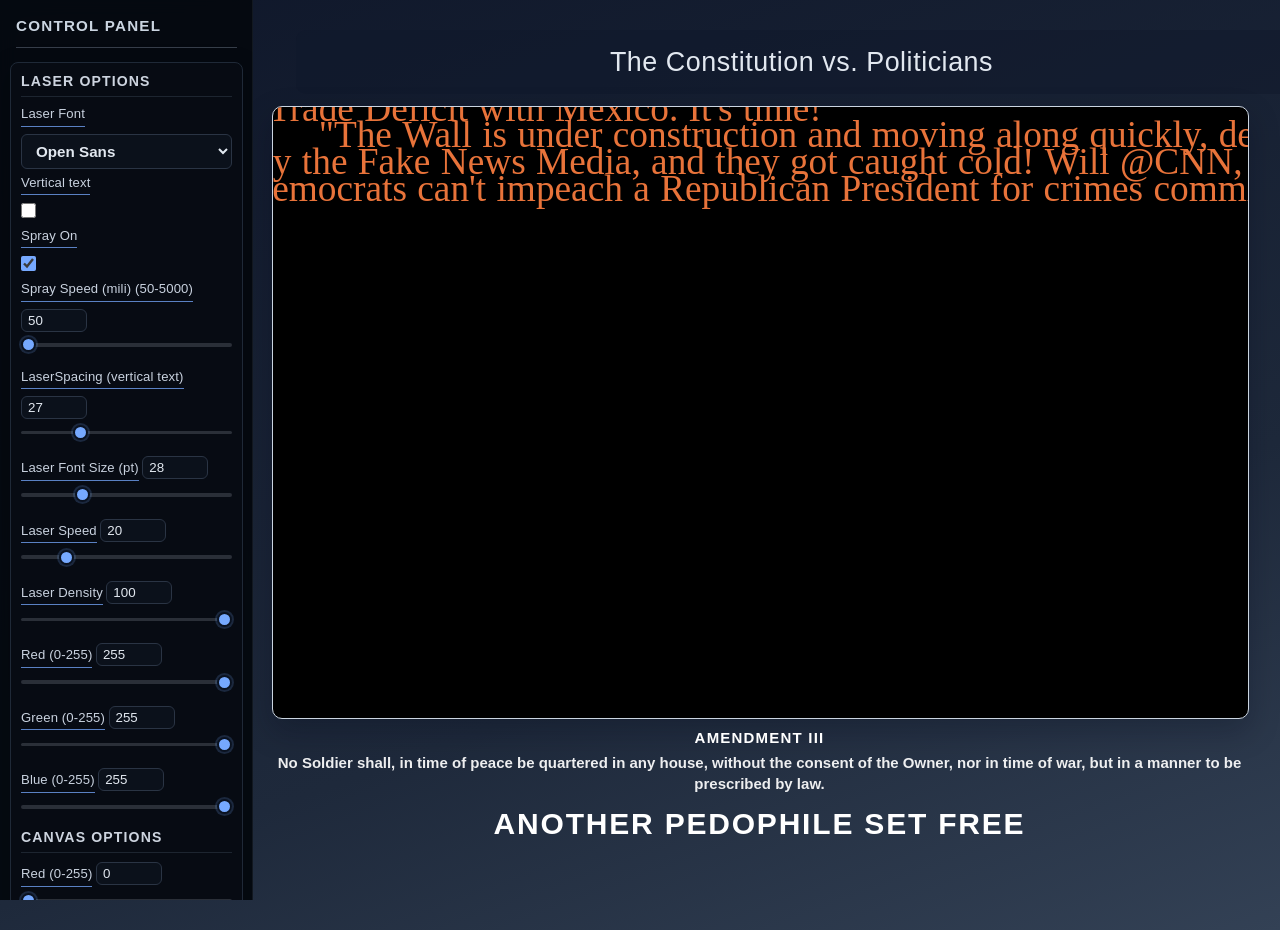
<file: index.html>
<!DOCTYPE html>
<!-- saved from url=(0040)https://obxlabs.net/experiments/stamina/ -->
<html lang="en">

<head>
	<meta http-equiv="Content-Type" content="text/html; charset=UTF-8">
	<script>
		(function () {
			try {
				var u = new URL(window.location.href);
				if (!u.searchParams.has("v")) {
					var key = "staminaSessionVersionCounter";
					var prev = parseInt(sessionStorage.getItem(key) || "0", 10);
					if (isNaN(prev) || prev < 0) {
						prev = 0;
					}
					var next = prev + 1;
					sessionStorage.setItem(key, String(next));
					u.searchParams.set("v", String(next));
					window.location.replace(u.toString());
				}
			} catch (e) {}
		})();
	</script>

	<script src="./data/webfont.js"></script>
	<link href="./data/css" rel="stylesheet" type="text/css">
	<link href="./data/css(1)" rel="stylesheet" type="text/css">
	<link href="./data/css(2)" rel="stylesheet" type="text/css">
	<link href="./data/css(3)" rel="stylesheet" type="text/css">

	<link rel="stylesheet" type="text/css" href="./data/shootCSS2.css">
	<script src="./data/SAT.js"></script>
	<script src="./data/stamina_local_data.js" type="text/javascript"></script>
	<script src="./data/crime_local_data.js" type="text/javascript"></script>
	<script src="./data/shoot_21b.js" type="text/javascript"></script>
	<title>The Constitution vs. Politicians</title>

	<style type="text/css">
		/* Copyright 2014-present Evernote Corporation. All rights reserved. */
		@keyframes caretBlink {
			from {
				opacity: 1.0;
			}

			to {
				opacity: 0.0;
			}
		}

		@keyframes rotateSpinner {
			from {
				transform: rotate(0deg);
			}

			to {
				transform: rotate(360deg);
			}
		}

		#text-tool-caret {
			animation-name: caretBlink;
			animation-iteration-count: infinite;
			animation-timing-function: cubic-bezier(1.0, 0, 0, 1.0);
			animation-duration: 1s;
		}

		#en-markup-loading-spinner {
			position: absolute;
			top: calc(50% - 16px);
			left: calc(50% - 16px);
			width: 32px;
			height: 32px;
		}

		#en-markup-loading-spinner img {
			position: relative;
			top: 0px;
			left: 0px;
			animation-name: rotateSpinner;
			animation-duration: 0.6s;
			animation-iteration-count: infinite;
			animation-timing-function: linear;
		}
	</style>
	<style type="text/css">
		/* Copyright 2014-present Evernote Corporation. All rights reserved. */
		.skitchToastBoxContainer {
			position: absolute;
			width: 100%;
			text-align: center;
			top: 30px;
			-webkit-user-select: none;
			-moz-user-select: none;
			pointer-events: none;
		}

		.skitchToastBox {
			width: 200px;
			height: 16px;
			padding: 12px;
			background-color: rgba(47, 55, 61, 0.95);
			border-radius: 4px;
			color: white;
			cursor: default;
			font-size: 10pt;
			text-shadow: 1px 1px 2px rgba(0, 0, 0, 0.32);
			font-family: 'Soleil', Helvetica, Arial, sans-serif;
			border: 2px rgba(255, 255, 255, 0.38) solid;
		}

		.lang-zh-cn .skitchToastBox {
			font-family: '微软雅黑', 'Microsoft YaHei', SimSun,
				'&#x30E1;&#x30A4;&#x30EA;&#x30AA;', Meiryo, 'MS PGothic', 'Soleil',
				Helvetica, Arial, sans-serif;
		}

		.lang-ja-jp .skitchToastBox {
			font-family: '&#x30E1;&#x30A4;&#x30EA;&#x30AA;', Meiryo, 'MS PGothic',
				'微软雅黑', 'Microsoft YaHei', SimSun, 'Soleil', Helvetica, Arial,
				sans-serif;
		}

		.skitchToast {
			padding-left: 20px;
			padding-right: 20px;
			display: inline-block;
			height: 10px;
			color: #f1f5f8;
			text-align: center;
		}

		.skitchVisible {
			/* Don't remove this class it's a hack used by the Evernote Clipper */
		}
	</style>
	<style type="text/css">
		/* Copyright 2014-present Evernote Corporation. All rights reserved. */

		@font-face {
			font-family: 'Soleil';
			src: url([data-uri]);
			font-weight: normal;
			font-style: normal;
		}
	</style>
	<style type="text/css">
		/* Copyright 2019-present Evernote Corporation. All rights reserved. */

		#en-markup-disabled {
			position: fixed;
			z-index: 9999;
			width: 100%;
			height: 100%;
			top: 0px;
			left: 0px;
			cursor: default;
			-webkit-user-select: none;
		}

		#en-markup-alert-container {
			position: absolute;
			z-index: 9999;
			width: 450px;
			left: calc(50% - 225px);
			top: calc(50% - 85px);
			background-color: white;
			box-shadow: 0 2px 7px 1px rgba(0, 0, 0, 0.35);
			-webkit-user-select: none;
		}

		#en-markup-alert-container .cell-1 {
			position: relative;
			height: 110px;
			width: 105px;
			float: left;
			text-align: center;
			background-image: url([data-uri]);
			background-position: 65% 50%;
			background-repeat: no-repeat;
		}

		#en-markup-alert-container .cell-2 {
			position: relative;
			float: left;
			width: 345px;
			margin-top: 29px;
			margin-bottom: 20px;
		}

		#en-markup-alert-container .cell-2 .cell-2-title {
			margin-bottom: 5px;
			padding-right: 30px;
			font-size: 12pt;
			font-family: Tahoma, Arial;
		}

		#en-markup-alert-container .cell-2 .cell-2-message {
			padding-right: 30px;
			font-size: 9.5pt;
			font-family: Tahoma, Arial;
		}

		#en-markup-alert-container .cell-3 {
			position: relative;
			width: 450px;
			height: 60px;
			float: left;
			background-color: rgb(240, 240, 240);
		}

		#en-markup-alert-container .cell-3 button {
			position: absolute;
			top: 12px;
			right: 15px;
			width: 110px;
			height: 36px;
		}

		#en-markup-alert-container .cell-3 button.alt-button {
			position: absolute;
			top: 12px;
			right: 140px;
			width: 110px;
			height: 36px;
		}
	</style>
</head>

<body>
	<div id="header" class="unSelect">The Constitution vs. Politicians</div>

	<canvas id="canvas" width="1000" height="785" style="background-color: rgb(0, 49, 187);"></canvas>
	<div id="currentAmendment" class="unSelect">Amendment I</div>
	<div id="amendmentSentence" class="unSelect">Congress shall make no law respecting an establishment of religion, or prohibiting the free exercise thereof.</div>
	<div id="crimesLine" class="unSelect">Another Pedophile Set Free</div>

	<div id="Test" style="font: 20pt Arvo;">must</div>
	<div id="container">

		<div class="unSelect panel">
			<h1>LASER OPTIONS</h1>
			Laser Font
			<select id="laFont" onchange="updateLaserVal(&#39;laFont&#39;);">
				<option value="Open Sans">Open Sans</option>
				<option value="Josefin Slab"> Josefin Slab</option>
				<option value="Arvo">Arvo</option>
			</select>
			<br>
			Vertical text <br>
			<input type="checkbox" id="laOrientation" value="true" onchange="updateLaserVal(&#39;laOrientation&#39;)">
			<br>
			Spray On<br>
			<input type="checkbox" id="laSpray" value="true" onchange="updateLaserVal(&#39;laSpray&#39;)">
			<br>
			Spray Speed (mili) (50-5000) <input type="text" id="laTInterval"
				onchange="updateLaserVal(&#39;laTInterval&#39;)" maxlength="4" size="4">
			<br>
			<input type="range" id="laInterval" min="50" max="5000"
				oninput="updateLaserVal(&#39;laInterval&#39;)" onchange="updateLaserVal(&#39;laInterval&#39;)"><span id="lInterval"> 50</span>
			<br>
			LaserSpacing (vertical text) <input type="text" id="laTSpacing"
				onchange="updateLaserVal(&#39;laTSpacing&#39;)" maxlength="2" size="2">
			<br>
			<input type="range" id="laSpacing" min="1" max="99" oninput="updateLaserVal(&#39;laSpacing&#39;)" onchange="updateLaserVal(&#39;laSpacing&#39;)"><span
				id="lSpacing"> 27</span>
			<br>
			Laser Font Size (pt) <input type="text" id="laTSize" onchange="updateLaserVal(&#39;laTSize&#39;)" maxlength="2"
				size="2">
			<br>
			<input type="range" id="laSize" min="1" max="99" oninput="updateLaserVal(&#39;laSize&#39;)" onchange="updateLaserVal(&#39;laSize&#39;)"><span
				id="lSize"> 14pt</span>
			<br>
			Laser Speed <input type="text" id="laTSpeed" onchange="updateLaserVal(&#39;laTSpeed&#39;)" maxlength="2"
				size="2">
			<br>
			<input type="range" id="laSpeed" min="1" max="99" oninput="updateLaserVal(&#39;laSpeed&#39;)" onchange="updateLaserVal(&#39;laSpeed&#39;)"><span
				id="lSpeed"> 20</span>
			<br>
			Laser Density <input type="text" id="laTTotal" onchange="updateLaserVal(&#39;laTTotal&#39;)"
				maxlength="2" size="2">
			<br>
			<input type="range" id="laTotal" min="1" max="99" oninput="updateLaserVal(&#39;laTotal&#39;)" onchange="updateLaserVal(&#39;laTotal&#39;)"><span
				id="lTotal"> 100</span>
			<br>
			Red (0-255) <input type="text" id="laTHue" onchange="updateLaserVal(&#39;laTHue&#39;)" maxlength="3"
				size="3">
			<br>
			<input type="range" id="laHue" min="0" max="255" oninput="updateLaserVal(&#39;laHue&#39;)" onchange="updateLaserVal(&#39;laHue&#39;)"><span id="lHue">
				0</span>
			<br>
			Green (0-255) <input type="text" id="laTSat" onchange="updateLaserVal(&#39;laTSat&#39;)" maxlength="3"
				size="3">
			<br>
			<input type="range" id="laSat" min="0" max="255" oninput="updateLaserVal(&#39;laSat&#39;)" onchange="updateLaserVal(&#39;laSat&#39;)"><span id="lSat">
				0</span>
			<br>
			Blue (0-255) <input type="text" id="laTLig" onchange="updateLaserVal(&#39;laTLig&#39;)" maxlength="3"
				size="3">
			<br>
			<input type="range" id="laLig" min="0" max="255" oninput="updateLaserVal(&#39;laLig&#39;)" onchange="updateLaserVal(&#39;laLig&#39;)"><span id="lLig">
				0</span>

			<br>
			<h1>CANVAS OPTIONS</h1>

			Red (0-255) <input type="text" id="caTHue" onchange="updateCanvasVal(&#39;caTHue&#39;)" maxlength="3"
				size="3">
			<br>
			<input type="range" id="caHue" min="0" max="255" oninput="updateCanvasVal(&#39;caHue&#39;)" onchange="updateCanvasVal(&#39;caHue&#39;)"><span
				id="cHue"> 0</span>
			<br>
			Green (0-255) <input type="text" id="caTSat" onchange="updateCanvasVal(&#39;caTSat&#39;)" maxlength="3"
				size="3">
			<br>
			<input type="range" id="caSat" min="0" max="255" oninput="updateCanvasVal(&#39;caSat&#39;)" onchange="updateCanvasVal(&#39;caSat&#39;)"><span
				id="cSat"> 49</span>
			<br>
			Blue (0-255) <input type="text" id="caTLig" onchange="updateCanvasVal(&#39;caTLig&#39;)" maxlength="3"
				size="3">
			<br>
			<input type="range" id="caLig" min="0" max="255" oninput="updateCanvasVal(&#39;caLig&#39;)" onchange="updateCanvasVal(&#39;caLig&#39;)"><span
				id="cLig"> 187</span>
		</div>

		<div class="unSelect right panel">
			<h1>ENEMY OPTIONS</h1>

			Enemy Font
			<select id="enFont" onchange="updateEnemyVal(&#39;enFont&#39;);">
				<option value="Open Sans">Open Sans</option>
				<option value="Josefin Slab"> Josefin Slab</option>
				<option value="Arvo">Arvo</option>
			</select>
			<br>
			Vertical text <br>
			<input type="checkbox" id="enOrientation" value="true" onchange="updateEnemyVal(&#39;enOrientation&#39;)">
			<br>
			EnemySpacing (vertical text) <input type="text" id="enTSpacing"
				onchange="updateEnemyVal(&#39;enTSpacing&#39;)" maxlength="2" size="2">
			<br>
			<input type="range" id="enSpacing" min="1" max="99" oninput="updateEnemyVal(&#39;enSpacing&#39;)" onchange="updateEnemyVal(&#39;enSpacing&#39;)"><span
				id="eSpacing"> 20</span>
			<br>
			Enemy Spawn Rate (mili) (50-5000) <input type="text" id="enTInterval"
				onchange="updateEnemyVal(&#39;enTInterval&#39;)" maxlength="4" size="4">
			<br>
			<input type="range" id="enInterval" min="50" max="5000"
				oninput="updateEnemyVal(&#39;enInterval&#39;)" onchange="updateEnemyVal(&#39;enInterval&#39;)"><span id="eInterval"> 500</span>
			<br>
			Enemy Font Size (pt) <input type="text" id="enTSize" onchange="updateEnemyVal(&#39;enTSize&#39;)" maxlength="2"
				size="2">
			<br>
			<input type="range" id="enSize" min="1" max="99" oninput="updateEnemyVal(&#39;enSize&#39;)" onchange="updateEnemyVal(&#39;enSize&#39;)"><span
				id="eSize"> 20pt</span>
			<br>
			Enemy Base Speed <input type="text" id="enTBSpeed" onchange="updateEnemyVal(&#39;enTBSpeed&#39;)"
				maxlength="2" size="2">
			<br>
			<input type="range" id="enBSpeed" min="1" max="99" oninput="updateEnemyVal(&#39;enBSpeed&#39;)" onchange="updateEnemyVal(&#39;enBSpeed&#39;)"><span
				id="eBSpeed"> 2</span>
			<br>
			Enemy Speed Variation <input type="text" id="enTSpeed" onchange="updateEnemyVal(&#39;enTSpeed&#39;)"
				maxlength="2" size="2">
			<br>
			<input type="range" id="enSpeed" min="0" max="99" oninput="updateEnemyVal(&#39;enSpeed&#39;)" onchange="updateEnemyVal(&#39;enSpeed&#39;)"><span
				id="eSpeed"> 12</span>
			<br>
			Enemy Total <input type="text" id="enTTotal" onchange="updateEnemyVal(&#39;enTTotal&#39;)" maxlength="2"
				size="2">
			<br>
			<input type="range" id="enTotal" min="1" max="99" oninput="updateEnemyVal(&#39;enTotal&#39;)" onchange="updateEnemyVal(&#39;enTotal&#39;)"><span
				id="eTotal"> 12</span>
			<br>
			Red (0-255) <input type="text" id="enTHue" onchange="updateEnemyVal(&#39;enTHue&#39;)" maxlength="3"
				size="3">
			<br>
			<input type="range" id="enHue" min="0" max="255" oninput="updateEnemyVal(&#39;enHue&#39;)" onchange="updateEnemyVal(&#39;enHue&#39;)"><span id="eHue">
				255</span>
			<br>
			Green (0-255) <input type="text" id="enTSat" onchange="updateEnemyVal(&#39;enTSat&#39;)" maxlength="3"
				size="3">
			<br>
			<input type="range" id="enSat" min="0" max="255" oninput="updateEnemyVal(&#39;enSat&#39;)" onchange="updateEnemyVal(&#39;enSat&#39;)"><span id="eSat">
				255</span>
			<br>
			Blue (0-255) <input type="text" id="enTLig" onchange="updateEnemyVal(&#39;enTLig&#39;)" maxlength="3"
				size="3">
			<br>
			<input type="range" id="enLig" min="0" max="255" oninput="updateEnemyVal(&#39;enLig&#39;)" onchange="updateEnemyVal(&#39;enLig&#39;)"><span id="eLig">
				255</span>
		</div>

		<div class="unSelect right panel">
			<h1>EXPLOSION OPTIONS</h1>

			Fragment Font
			<select id="frFont" onchange="updateFragmentVal(&#39;frFont&#39;);">
				<option value="Open Sans">Open Sans</option>
				<option value="Josefin Slab"> Josefin Slab</option>
				<option value="Arvo">Arvo</option>
			</select>
			<br>
			Fragment Size <input type="text" id="frTSize" onchange="updateFragmentVal(&#39;frTSize&#39;)" maxlength="2"
				size="2">
			<br>
			<input type="range" id="frSize" min="5" max="50" oninput="updateFragmentVal(&#39;frSize&#39;)" onchange="updateFragmentVal(&#39;frSize&#39;)"><span
				id="fSize"> 20pt</span>
			<br>
			Fade Speed (0.1-1) <input type="text" id="frTFade" onchange="updateFragmentVal(&#39;frTFade&#39;)"
				maxlength="3" size="3">
			<br>
			<input type="range" id="frFade" min="1" max="80" oninput="updateFragmentVal(&#39;frFade&#39;)" onchange="updateFragmentVal(&#39;frFade&#39;)"><span
				id="fFade"> 20</span>
			<br>
			Fragment Base Speed (1-10) <input type="text" id="frTBSpeed"
				onchange="updateFragmentVal(&#39;frTBSpeed&#39;)" maxlength="2" size="2">
			<br>
			<input type="range" id="frBSpeed" min="1" max="99" oninput="updateFragmentVal(&#39;frBSpeed&#39;)" onchange="updateFragmentVal(&#39;frBSpeed&#39;)"><span
				id="fBSpeed"> 3</span>
			<br>
			Fragment Speed Variation (0-20) <input type="text" id="frTSpeed"
				onchange="updateFragmentVal(&#39;frTSpeed&#39;)" maxlength="2" size="2">
			<br>
			<input type="range" id="frSpeed" min="0" max="99" oninput="updateFragmentVal(&#39;frSpeed&#39;)" onchange="updateFragmentVal(&#39;frSpeed&#39;)"><span
				id="fSpeed"> 17</span>
			<br>
			Red (0-255) <input type="text" id="frTHue" onchange="updateFragmentVal(&#39;frTHue&#39;)" maxlength="3"
				size="3">
			<br>
			<input type="range" id="frHue" min="0" max="255" oninput="updateFragmentVal(&#39;frHue&#39;)" onchange="updateFragmentVal(&#39;frHue&#39;)"><span
				id="fHue"> 156</span>
			<br>
			Green (0-255) <input type="text" id="frTSat" onchange="updateFragmentVal(&#39;frTSat&#39;)" maxlength="3"
				size="3">
			<br>
			<input type="range" id="frSat" min="0" max="255" oninput="updateFragmentVal(&#39;frSat&#39;)" onchange="updateFragmentVal(&#39;frSat&#39;)"><span
				id="fSat"> 100</span>
			<br>
			Blue (0-255) <input type="text" id="frTLig" onchange="updateFragmentVal(&#39;frTLig&#39;)" maxlength="3"
				size="3">
			<br>
			<input type="range" id="frLig" min="0" max="255" oninput="updateFragmentVal(&#39;frLig&#39;)" onchange="updateFragmentVal(&#39;frLig&#39;)"><span
				id="fLig"> 50</span>
			<br>
			Color Change Speed (0-20) <input type="text" id="frTRate" onchange="updateFragmentVal(&#39;frTRate&#39;)"
				maxlength="3" size="3">
			<br>
			<input type="range" id="frRate" min="0" max="99" oninput="updateFragmentVal(&#39;frRate&#39;)" onchange="updateFragmentVal(&#39;frRate&#39;)"><span
				id="fRate"> 5</span>
		</div>
		<div class="panel">

			<h1 class="unSelect">SETTINGS PRESETS</h1>
			<h2 class="unSelect">Defaults are read from <code>settings/defaults.json</code> at startup.</h2>
			<input type="text" id="settingsPresetName" value="My Preset" placeholder="Preset name">
			<br>
			<input type="button" value="Save Preset" onclick="saveNamedPreset()">
			<input type="button" value="Load Preset" onclick="loadSelectedPreset()">
			<input type="button" value="Delete Preset" onclick="deleteSelectedPreset()">
			<br>
			<select id="settingsPresetList"></select>
			<br>
			<input type="button" value="Reload Defaults File" onclick="loadDefaultSettingsFromFile()">
			<input type="button" value="Reset to Built-In Defaults" onclick="resetVals(true)">
			<div id="settingsStatus" class="unSelect">Ready.</div>

			<h1 class="unSelect">EXPORT STRING (LEGACY)</h1>
			<h2 class="unSelect">Optional note to include in exported string</h2>
			<input type="text" name="noteString" id="noteStringArea" value="Note Here">
			<br>
			<input type="text" name="valString" id="valStringArea">
			<input type="button" value="GenerateString" onclick="getValueString()">


			<h1 class="unSelect">LOG ALL CURRENT SETTINGS</h1>
			<span class="unSelect">Prints out all the current settings using the programming varirable names as
				identifiers. Copy Paste into a document and save or email it to me.</span>
			<br>
			<button type="button" id="caLog" onclick="updateCanvasVal(&#39;caLog&#39;)">Generate Log</button><br><span
				id="cLog"> </span>




		</div>


	</div>

	<deepl-input-controller translate="no"><template shadowrootmode="open">
			<link rel="stylesheet" href="chrome-extension://cofdbpoegempjloogbagkncekinflcnj/build/content.css">
			<div dir="ltr" style="visibility: initial !important;">
				<div class="dl-input-translation-container svelte-95aucy">
					<div></div>
				</div>
			</div>
		</template></deepl-input-controller>
</body>

</html>
</file>
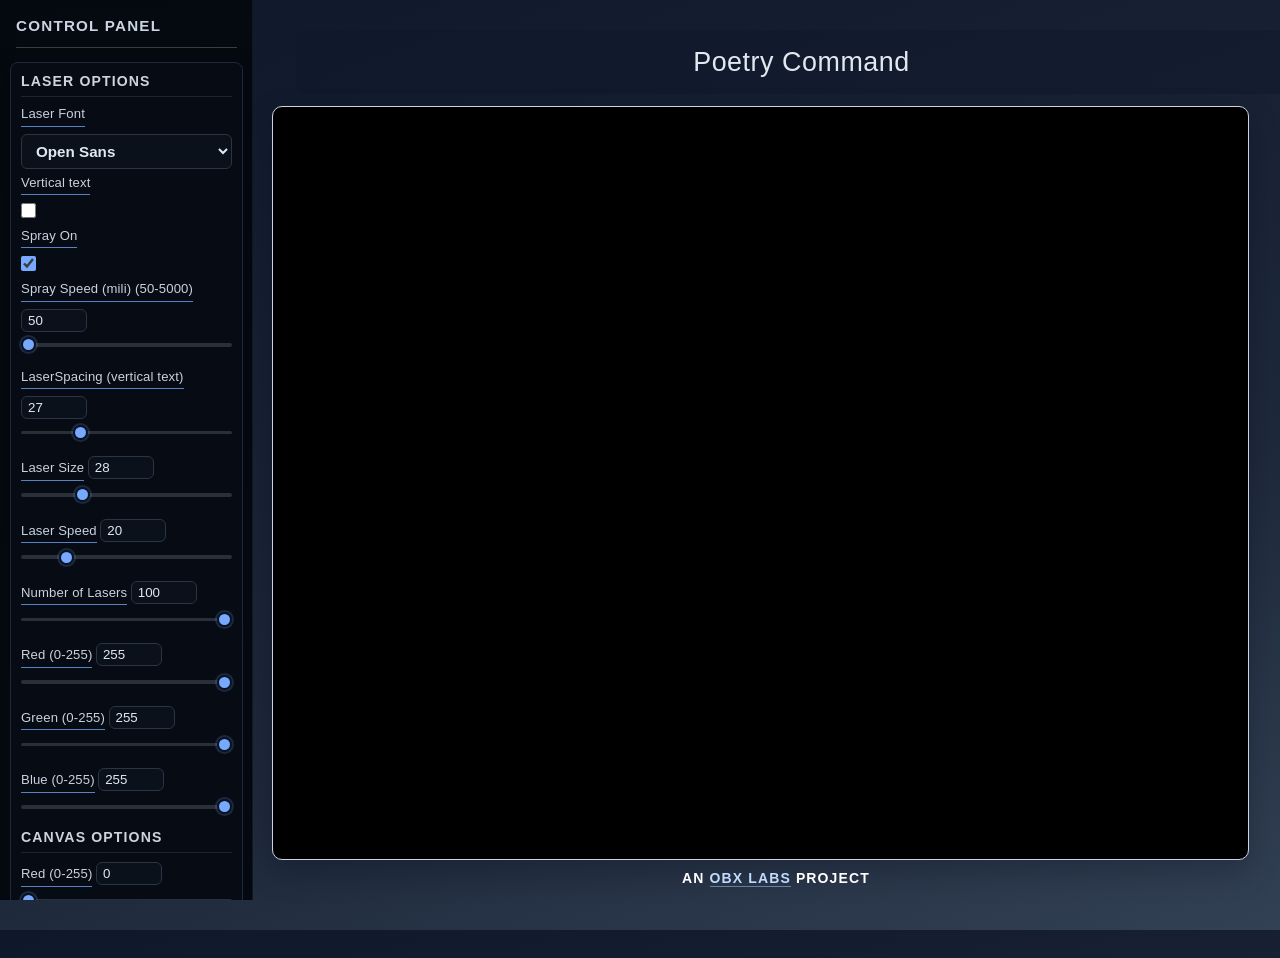
<file: index-original-visual-design.html>
<!DOCTYPE html>
<!-- saved from url=(0040)https://obxlabs.net/experiments/stamina/ -->
<html lang="en">

<head>
	<meta http-equiv="Content-Type" content="text/html; charset=UTF-8">

	<script src="./data/webfont.js"></script>
	<link href="./data/css" rel="stylesheet" type="text/css">
	<link href="./data/css(1)" rel="stylesheet" type="text/css">
	<link href="./data/css(2)" rel="stylesheet" type="text/css">
	<link href="./data/css(3)" rel="stylesheet" type="text/css">

	<link rel="stylesheet" type="text/css" href="./data/shootCSS2.css">
	<script src="./data/SAT.js"></script>
	<script src="./data/stamina_local_data.js" type="text/javascript"></script>
	<script src="./data/shoot_21b.js" type="text/javascript"></script>
	<title>Poetry Command</title>

	<style type="text/css">
		/* Copyright 2014-present Evernote Corporation. All rights reserved. */
		@keyframes caretBlink {
			from {
				opacity: 1.0;
			}

			to {
				opacity: 0.0;
			}
		}

		@keyframes rotateSpinner {
			from {
				transform: rotate(0deg);
			}

			to {
				transform: rotate(360deg);
			}
		}

		#text-tool-caret {
			animation-name: caretBlink;
			animation-iteration-count: infinite;
			animation-timing-function: cubic-bezier(1.0, 0, 0, 1.0);
			animation-duration: 1s;
		}

		#en-markup-loading-spinner {
			position: absolute;
			top: calc(50% - 16px);
			left: calc(50% - 16px);
			width: 32px;
			height: 32px;
		}

		#en-markup-loading-spinner img {
			position: relative;
			top: 0px;
			left: 0px;
			animation-name: rotateSpinner;
			animation-duration: 0.6s;
			animation-iteration-count: infinite;
			animation-timing-function: linear;
		}
	</style>
	<style type="text/css">
		/* Copyright 2014-present Evernote Corporation. All rights reserved. */
		.skitchToastBoxContainer {
			position: absolute;
			width: 100%;
			text-align: center;
			top: 30px;
			-webkit-user-select: none;
			-moz-user-select: none;
			pointer-events: none;
		}

		.skitchToastBox {
			width: 200px;
			height: 16px;
			padding: 12px;
			background-color: rgba(47, 55, 61, 0.95);
			border-radius: 4px;
			color: white;
			cursor: default;
			font-size: 10pt;
			text-shadow: 1px 1px 2px rgba(0, 0, 0, 0.32);
			font-family: 'Soleil', Helvetica, Arial, sans-serif;
			border: 2px rgba(255, 255, 255, 0.38) solid;
		}

		.lang-zh-cn .skitchToastBox {
			font-family: '微软雅黑', 'Microsoft YaHei', SimSun,
				'&#x30E1;&#x30A4;&#x30EA;&#x30AA;', Meiryo, 'MS PGothic', 'Soleil',
				Helvetica, Arial, sans-serif;
		}

		.lang-ja-jp .skitchToastBox {
			font-family: '&#x30E1;&#x30A4;&#x30EA;&#x30AA;', Meiryo, 'MS PGothic',
				'微软雅黑', 'Microsoft YaHei', SimSun, 'Soleil', Helvetica, Arial,
				sans-serif;
		}

		.skitchToast {
			padding-left: 20px;
			padding-right: 20px;
			display: inline-block;
			height: 10px;
			color: #f1f5f8;
			text-align: center;
		}

		.skitchVisible {
			/* Don't remove this class it's a hack used by the Evernote Clipper */
		}
	</style>
	<style type="text/css">
		/* Copyright 2014-present Evernote Corporation. All rights reserved. */

		@font-face {
			font-family: 'Soleil';
			src: url([data-uri]);
			font-weight: normal;
			font-style: normal;
		}
	</style>
	<style type="text/css">
		/* Copyright 2019-present Evernote Corporation. All rights reserved. */

		#en-markup-disabled {
			position: fixed;
			z-index: 9999;
			width: 100%;
			height: 100%;
			top: 0px;
			left: 0px;
			cursor: default;
			-webkit-user-select: none;
		}

		#en-markup-alert-container {
			position: absolute;
			z-index: 9999;
			width: 450px;
			left: calc(50% - 225px);
			top: calc(50% - 85px);
			background-color: white;
			box-shadow: 0 2px 7px 1px rgba(0, 0, 0, 0.35);
			-webkit-user-select: none;
		}

		#en-markup-alert-container .cell-1 {
			position: relative;
			height: 110px;
			width: 105px;
			float: left;
			text-align: center;
			background-image: url([data-uri]);
			background-position: 65% 50%;
			background-repeat: no-repeat;
		}

		#en-markup-alert-container .cell-2 {
			position: relative;
			float: left;
			width: 345px;
			margin-top: 29px;
			margin-bottom: 20px;
		}

		#en-markup-alert-container .cell-2 .cell-2-title {
			margin-bottom: 5px;
			padding-right: 30px;
			font-size: 12pt;
			font-family: Tahoma, Arial;
		}

		#en-markup-alert-container .cell-2 .cell-2-message {
			padding-right: 30px;
			font-size: 9.5pt;
			font-family: Tahoma, Arial;
		}

		#en-markup-alert-container .cell-3 {
			position: relative;
			width: 450px;
			height: 60px;
			float: left;
			background-color: rgb(240, 240, 240);
		}

		#en-markup-alert-container .cell-3 button {
			position: absolute;
			top: 12px;
			right: 15px;
			width: 110px;
			height: 36px;
		}

		#en-markup-alert-container .cell-3 button.alt-button {
			position: absolute;
			top: 12px;
			right: 140px;
			width: 110px;
			height: 36px;
		}
	</style>
</head>

<body>
	<div id="header" class="unSelect">Poetry Command</div>

	<canvas id="canvas" width="1000" height="785" style="background-color: rgb(0, 49, 187);"></canvas>

	<div id="footer" class="unSelect">an <a href="https://www.obxlabs.net" target="_blank" rel="noopener noreferrer">Obx Labs</a> project</div><br>
	<div id="Test" style="font: 20pt Arvo;">must</div>
	<div id="container">

		<div class="unSelect panel">
			<h1>LASER OPTIONS</h1>
			Laser Font
			<select id="laFont" onchange="updateLaserVal(&#39;laFont&#39;);">
				<option value="Open Sans">Open Sans</option>
				<option value="Josefin Slab"> Josefin Slab</option>
				<option value="Arvo">Arvo</option>
			</select>
			<br>
			Vertical text <br>
			<input type="checkbox" id="laOrientation" value="true" onchange="updateLaserVal(&#39;laOrientation&#39;)">
			<br>
			Spray On<br>
			<input type="checkbox" id="laSpray" value="true" onchange="updateLaserVal(&#39;laSpray&#39;)">
			<br>
			Spray Speed (mili) (50-5000) <input type="text" id="laTInterval"
				onchange="updateLaserVal(&#39;laTInterval&#39;)" maxlength="4" size="4">
			<br>
			<input type="range" id="laInterval" min="50" max="5000"
				onchange="updateLaserVal(&#39;laInterval&#39;)"><span id="lInterval"> 50</span>
			<br>
			LaserSpacing (vertical text) <input type="text" id="laTSpacing"
				onchange="updateLaserVal(&#39;laTSpacing&#39;)" maxlength="2" size="2">
			<br>
			<input type="range" id="laSpacing" min="1" max="99" onchange="updateLaserVal(&#39;laSpacing&#39;)"><span
				id="lSpacing"> 27</span>
			<br>
			Laser Size <input type="text" id="laTSize" onchange="updateLaserVal(&#39;laTSize&#39;)" maxlength="2"
				size="2">
			<br>
			<input type="range" id="laSize" min="1" max="99" onchange="updateLaserVal(&#39;laSize&#39;)"><span
				id="lSize"> 14pt</span>
			<br>
			Laser Speed <input type="text" id="laTSpeed" onchange="updateLaserVal(&#39;laTSpeed&#39;)" maxlength="2"
				size="2">
			<br>
			<input type="range" id="laSpeed" min="1" max="99" onchange="updateLaserVal(&#39;laSpeed&#39;)"><span
				id="lSpeed"> 20</span>
			<br>
			Number of Lasers <input type="text" id="laTTotal" onchange="updateLaserVal(&#39;laTTotal&#39;)"
				maxlength="2" size="2">
			<br>
			<input type="range" id="laTotal" min="1" max="99" onchange="updateLaserVal(&#39;laTotal&#39;)"><span
				id="lTotal"> 100</span>
			<br>
			Red (0-255) <input type="text" id="laTHue" onchange="updateLaserVal(&#39;laTHue&#39;)" maxlength="3"
				size="3">
			<br>
			<input type="range" id="laHue" min="0" max="255" onchange="updateLaserVal(&#39;laHue&#39;)"><span id="lHue">
				0</span>
			<br>
			Green (0-255) <input type="text" id="laTSat" onchange="updateLaserVal(&#39;laTSat&#39;)" maxlength="3"
				size="3">
			<br>
			<input type="range" id="laSat" min="0" max="255" onchange="updateLaserVal(&#39;laSat&#39;)"><span id="lSat">
				0</span>
			<br>
			Blue (0-255) <input type="text" id="laTLig" onchange="updateLaserVal(&#39;laTLig&#39;)" maxlength="3"
				size="3">
			<br>
			<input type="range" id="laLig" min="0" max="255" onchange="updateLaserVal(&#39;laLig&#39;)"><span id="lLig">
				0</span>

			<br>
			<h1>CANVAS OPTIONS</h1>

			Red (0-255) <input type="text" id="caTHue" onchange="updateCanvasVal(&#39;caTHue&#39;)" maxlength="3"
				size="3">
			<br>
			<input type="range" id="caHue" min="0" max="255" onchange="updateCanvasVal(&#39;caHue&#39;)"><span
				id="cHue"> 0</span>
			<br>
			Green (0-255) <input type="text" id="caTSat" onchange="updateCanvasVal(&#39;caTSat&#39;)" maxlength="3"
				size="3">
			<br>
			<input type="range" id="caSat" min="0" max="255" onchange="updateCanvasVal(&#39;caSat&#39;)"><span
				id="cSat"> 49</span>
			<br>
			Blue (0-255) <input type="text" id="caTLig" onchange="updateCanvasVal(&#39;caTLig&#39;)" maxlength="3"
				size="3">
			<br>
			<input type="range" id="caLig" min="0" max="255" onchange="updateCanvasVal(&#39;caLig&#39;)"><span
				id="cLig"> 187</span>
		</div>

		<div class="unSelect right panel">
			<h1>ENEMY OPTIONS</h1>

			Enemy Font
			<select id="enFont" onchange="updateEnemyVal(&#39;enFont&#39;);">
				<option value="Open Sans">Open Sans</option>
				<option value="Josefin Slab"> Josefin Slab</option>
				<option value="Arvo">Arvo</option>
			</select>
			<br>
			Vertical text <br>
			<input type="checkbox" id="enOrientation" value="true" onchange="updateEnemyVal(&#39;enOrientation&#39;)">
			<br>
			EnemySpacing (vertical text) <input type="text" id="enTSpacing"
				onchange="updateEnemyVal(&#39;enTSpacing&#39;)" maxlength="2" size="2">
			<br>
			<input type="range" id="enSpacing" min="1" max="99" onchange="updateEnemyVal(&#39;enSpacing&#39;)"><span
				id="eSpacing"> 20</span>
			<br>
			Enemy Spawn Rate (mili) (50-5000) <input type="text" id="enTInterval"
				onchange="updateEnemyVal(&#39;enTInterval&#39;)" maxlength="4" size="4">
			<br>
			<input type="range" id="enInterval" min="50" max="5000"
				onchange="updateEnemyVal(&#39;enInterval&#39;)"><span id="eInterval"> 500</span>
			<br>
			Enemy Size <input type="text" id="enTSize" onchange="updateEnemyVal(&#39;enTSize&#39;)" maxlength="2"
				size="2">
			<br>
			<input type="range" id="enSize" min="1" max="99" onchange="updateEnemyVal(&#39;enSize&#39;)"><span
				id="eSize"> 20pt</span>
			<br>
			Enemy Base Speed <input type="text" id="enTBSpeed" onchange="updateEnemyVal(&#39;enTBSpeed&#39;)"
				maxlength="2" size="2">
			<br>
			<input type="range" id="enBSpeed" min="1" max="99" onchange="updateEnemyVal(&#39;enBSpeed&#39;)"><span
				id="eBSpeed"> 2</span>
			<br>
			Enemy Speed Variation <input type="text" id="enTSpeed" onchange="updateEnemyVal(&#39;enTSpeed&#39;)"
				maxlength="2" size="2">
			<br>
			<input type="range" id="enSpeed" min="0" max="99" onchange="updateEnemyVal(&#39;enSpeed&#39;)"><span
				id="eSpeed"> 12</span>
			<br>
			Enemy Total <input type="text" id="enTTotal" onchange="updateEnemyVal(&#39;enTTotal&#39;)" maxlength="2"
				size="2">
			<br>
			<input type="range" id="enTotal" min="1" max="99" onchange="updateEnemyVal(&#39;enTotal&#39;)"><span
				id="eTotal"> 12</span>
			<br>
			Red (0-255) <input type="text" id="enTHue" onchange="updateEnemyVal(&#39;enTHue&#39;)" maxlength="3"
				size="3">
			<br>
			<input type="range" id="enHue" min="0" max="255" onchange="updateEnemyVal(&#39;enHue&#39;)"><span id="eHue">
				255</span>
			<br>
			Green (0-255) <input type="text" id="enTSat" onchange="updateEnemyVal(&#39;enTSat&#39;)" maxlength="3"
				size="3">
			<br>
			<input type="range" id="enSat" min="0" max="255" onchange="updateEnemyVal(&#39;enSat&#39;)"><span id="eSat">
				255</span>
			<br>
			Blue (0-255) <input type="text" id="enTLig" onchange="updateEnemyVal(&#39;enTLig&#39;)" maxlength="3"
				size="3">
			<br>
			<input type="range" id="enLig" min="0" max="255" onchange="updateEnemyVal(&#39;enLig&#39;)"><span id="eLig">
				255</span>
		</div>

		<div class="unSelect right panel">
			<h1>EXPLOSION OPTIONS</h1>

			Fragment Font
			<select id="frFont" onchange="updateFragmentVal(&#39;frFont&#39;);">
				<option value="Open Sans">Open Sans</option>
				<option value="Josefin Slab"> Josefin Slab</option>
				<option value="Arvo">Arvo</option>
			</select>
			<br>
			Fragment Size <input type="text" id="frTSize" onchange="updateFragmentVal(&#39;frTSize&#39;)" maxlength="2"
				size="2">
			<br>
			<input type="range" id="frSize" min="5" max="50" onchange="updateFragmentVal(&#39;frSize&#39;)"><span
				id="fSize"> 20pt</span>
			<br>
			Fade Speed (0.1-1) <input type="text" id="frTFade" onchange="updateFragmentVal(&#39;frTFade&#39;)"
				maxlength="3" size="3">
			<br>
			<input type="range" id="frFade" min="1" max="80" onchange="updateFragmentVal(&#39;frFade&#39;)"><span
				id="fFade"> 20</span>
			<br>
			Fragment Base Speed (1-10) <input type="text" id="frTBSpeed"
				onchange="updateFragmentVal(&#39;frTBSpeed&#39;)" maxlength="2" size="2">
			<br>
			<input type="range" id="frBSpeed" min="1" max="99" onchange="updateFragmentVal(&#39;frBSpeed&#39;)"><span
				id="fBSpeed"> 3</span>
			<br>
			Fragment Speed Variation (0-20) <input type="text" id="frTSpeed"
				onchange="updateFragmentVal(&#39;frTSpeed&#39;)" maxlength="2" size="2">
			<br>
			<input type="range" id="frSpeed" min="0" max="99" onchange="updateFragmentVal(&#39;frSpeed&#39;)"><span
				id="fSpeed"> 17</span>
			<br>
			Red (0-255) <input type="text" id="frTHue" onchange="updateFragmentVal(&#39;frTHue&#39;)" maxlength="3"
				size="3">
			<br>
			<input type="range" id="frHue" min="0" max="255" onchange="updateFragmentVal(&#39;frHue&#39;)"><span
				id="fHue"> 156</span>
			<br>
			Green (0-255) <input type="text" id="frTSat" onchange="updateFragmentVal(&#39;frTSat&#39;)" maxlength="3"
				size="3">
			<br>
			<input type="range" id="frSat" min="0" max="255" onchange="updateFragmentVal(&#39;frSat&#39;)"><span
				id="fSat"> 100</span>
			<br>
			Blue (0-255) <input type="text" id="frTLig" onchange="updateFragmentVal(&#39;frTLig&#39;)" maxlength="3"
				size="3">
			<br>
			<input type="range" id="frLig" min="0" max="255" onchange="updateFragmentVal(&#39;frLig&#39;)"><span
				id="fLig"> 50</span>
			<br>
			Color Change Speed (0-20) <input type="text" id="frTRate" onchange="updateFragmentVal(&#39;frTRate&#39;)"
				maxlength="3" size="3">
			<br>
			<input type="range" id="frRate" min="0" max="99" onchange="updateFragmentVal(&#39;frRate&#39;)"><span
				id="fRate"> 5</span>
		</div>
		<div class="panel">


			<h1 class="unSelect">SET CURRENT SETTINGS AS DEFAULT</h1>
			<h2 class="unSelect"> Optional: leave a note to yourself about this build to be seen in the logbook </h2>
			<input type="text" name="noteString" id="noteStringArea" value="Note Here">
			<form method="get" action="https://obxlabs.net/experiments/stamina/">
				<input type="text" name="valString" id="valStringArea">
				<input type="button" value="GenerateString" onclick="getValueString()">
				<input type="submit" value="Submit as Default">
			</form>

			<h1 class="unSelect">RESETS</h1>
			<input type="submit" value="Reset to Default" onclick="resetVals(false)">
			<input type="submit" value="Reset to Origin" onclick="resetVals(true)"> <br>
			Resets will change the appearance, but need to be saved through the 'Set as Default' system or they will be
			overriden by the default when the page reloads.


			<h1 class="unSelect">LOG ALL CURRENT SETTINGS</h1>
			<span class="unSelect">Prints out all the current settings using the programming varirable names as
				identifiers. Copy Paste into a document and save or email it to me.</span>
			<br>
			<button type="button" id="caLog" onclick="updateCanvasVal(&#39;caLog&#39;)">Generate Log</button><br><span
				id="cLog"> </span>




		</div>


	</div>

	<deepl-input-controller translate="no"><template shadowrootmode="open">
			<link rel="stylesheet" href="chrome-extension://cofdbpoegempjloogbagkncekinflcnj/build/content.css">
			<div dir="ltr" style="visibility: initial !important;">
				<div class="dl-input-translation-container svelte-95aucy">
					<div></div>
				</div>
			</div>
		</template></deepl-input-controller>
</body>

</html>
</file>
<file: data/shootCSS2.css>
/* http://meyerweb.com/eric/tools/css/reset/ 
   v2.0 | 20110126
   License: none (public domain)
*/

html, body, div, span, applet, object, iframe,
h1, h2, h3, h4, h5, h6, p, blockquote, pre,
a, abbr, acronym, address, big, cite, code,
del, dfn, em, img, ins, kbd, q, s, samp,
small, strike, strong, sub, sup, tt, var,
b, u, i, center,
dl, dt, dd, ol, ul, li,
fieldset, form, label, legend,
table, caption, tbody, tfoot, thead, tr, th, td,
article, aside, canvas, details, embed, 
figure, figcaption, footer, header, hgroup, 
menu, nav, output, ruby, section, summary,
time, mark, audio, video {
	margin: 0;
	padding: 0;
	border: 0;
	font-size: 100%;
	font: inherit;
	vertical-align: baseline;
}
/* HTML5 display-role reset for older browsers */
article, aside, details, figcaption, figure, 
footer, header, hgroup, menu, nav, section {
	display: block;
}
body {
	line-height: 1;
}
ol, ul {
	list-style: none;
}
blockquote, q {
	quotes: none;
}
blockquote:before, blockquote:after,
q:before, q:after {
	content: '';
	content: none;
}
table {
	border-collapse: collapse;
	border-spacing: 0;
}



:root {
	--bg-ink: #0f172a;
	--bg-deep: #1e293b;
	--accent: #3b82f6;
	--accent-soft: #93c5fd;
	--text-strong: #e2e8f0;
	--panel-bg: rgba(8, 12, 20, 0.94);
	--panel-border: #1f2937;
	--panel-text: #98a2b3;
	--canvas-frame: #cbd5e1;
	--panel-input-bg: #0b111b;
	--panel-input-border: #2a3444;
	--panel-heading: #cdd4df;
	--panel-value: #76a9ff;
	--panel-track: #2a2f38;
}

body {
	padding: 0 0 0 272px;
	margin: 0;
	line-height: 1.35;
	min-height: 100vh;
	background:
		linear-gradient(160deg, var(--bg-ink), var(--bg-deep) 65%, #334155 100%);
	font-family: "Open Sans", "Helvetica Neue", Helvetica, Arial, sans-serif;
}

body.panel-hidden {
	padding-left: 0;
}

body.mobile-context {
	padding-left: 0;
}

canvas {
	display: block;
	width: min(1000px, calc(100vw - 305px));
	height: auto;
	margin: 0 auto 0 0;
	touch-action: none;
	border: 1px solid var(--canvas-frame);
	border-radius: 10px;
	background: #fff;
	box-shadow: 0 12px 30px rgba(2, 6, 23, 0.25);
}

body.panel-hidden canvas {
	width: calc(100vw - 24px);
	margin: 0 auto;
}

body.mobile-context canvas {
	width: calc(100vw - 24px);
	margin: 0 auto;
}

#header {
	width: min(1000px, calc(100vw - 305px));
	margin: 30px auto 12px 24px;
	padding: 14px 18px;
	border-radius: 10px;
	background: rgba(15, 23, 42, 0.48);
	font-family: "Source Sans Pro", "Open Sans", "Helvetica Neue", Helvetica, Arial, sans-serif;
	font-size: clamp(1.5rem, 2.1vw, 1.95rem);
	letter-spacing: 0.02em;
	color: var(--text-strong);
	text-align: center;
	text-transform: none;
	text-shadow: none;
}

body.panel-hidden #header {
	width: calc(100vw - 24px);
	margin-left: auto;
	margin-right: auto;
}

body.mobile-context #header {
	width: calc(100vw - 32px);
	margin: 18px auto 10px auto;
}

#footer {
	margin: 10px 0 18px;
	font: 700 14px/1.2 "Aldrich", "Segoe UI", sans-serif;
	letter-spacing: 0.08em;
	text-transform: uppercase;
	text-align: center;
	color: #ffffff;
}

#footer a {
	color: #bfdbfe;
	font-weight: 600;
	text-decoration: none;
	border-bottom: 1px solid rgba(191, 219, 254, 0.45);
	transition: color 150ms ease, border-color 150ms ease;
}

#footer a:hover {
	color: #eff6ff;
	border-bottom-color: rgba(239, 246, 255, 0.9);
}

#currentAmendment {
	width: min(1000px, calc(100vw - 305px));
	margin: 10px auto 6px 0;
	font: 700 15px/1.2 "Aldrich", "Segoe UI", sans-serif;
	letter-spacing: 0.08em;
	text-transform: uppercase;
	text-align: center;
	color: #ffffff;
	min-height: 1.2em;
}

body.panel-hidden #currentAmendment {
	width: calc(100vw - 24px);
	margin-left: auto;
	margin-right: auto;
}

body.mobile-context #currentAmendment {
	width: calc(100vw - 32px);
	margin: 10px auto 10px auto;
}

#amendmentSentence {
	width: min(1000px, calc(100vw - 305px));
	margin: 0 auto 12px 0;
	font: 600 15px/1.35 "Source Sans Pro", "Open Sans", "Helvetica Neue", Helvetica, Arial, sans-serif;
	text-align: center;
	color: rgba(255, 255, 255, 0.92);
	min-height: 1.35em;
	max-height: 2.7em;
	overflow: hidden;
	text-overflow: ellipsis;
	display: -webkit-box;
	-webkit-box-orient: vertical;
	-webkit-line-clamp: 2;
	line-clamp: 2;
	white-space: normal;
}

body.panel-hidden #amendmentSentence {
	width: calc(100vw - 24px);
	margin-left: auto;
	margin-right: auto;
}

body.mobile-context #amendmentSentence {
	width: calc(100vw - 32px);
	margin: 0 auto 10px auto;
	font-size: 1rem;
}

#crimesLine {
	width: min(1000px, calc(100vw - 305px));
	margin: 0 auto 18px 0;
	display: block;
	font: 700 30px/1.2 "Aldrich", "Segoe UI", sans-serif;
	letter-spacing: 0.06em;
	text-transform: uppercase;
	text-align: center;
	color: #ffffff;
	min-height: 1.2em;
}

body.panel-hidden #crimesLine {
	width: calc(100vw - 24px);
	margin-left: auto;
	margin-right: auto;
}

body.mobile-context #crimesLine {
	width: calc(100vw - 32px);
	margin: 0 auto 10px auto;
	font-size: 1.9rem;
}

#Test {
	position: absolute;
	visibility: hidden;
	height: auto;
	width: auto;
	background: #f00;
}

.unSelect {
	-webkit-touch-callout: none;
	-webkit-user-select: none;
	-khtml-user-select: none;
	-moz-user-select: moz-none;
	-ms-user-select: none;
	user-select: none;
}

#container {
	display: block;
	position: fixed;
	top: 0;
	left: 0;
	bottom: 0;
	width: 233px;
	margin: 0;
	padding: 12px 10px 24px 10px;
	overflow-y: auto;
	overflow-x: hidden;
	border-right: none;
	background: rgba(5, 9, 15, 0.94);
	backdrop-filter: blur(8px);
}

#container::after {
	content: "";
	position: absolute;
	top: 0;
	right: 0;
	bottom: 0;
	width: 1px;
	background: rgba(148, 163, 184, 0.2);
	transform: scaleX(0.5);
	transform-origin: right center;
	pointer-events: none;
}

#container::before {
	content: "Control Panel";
	display: block;
	margin: 4px 6px 14px 6px;
	padding-bottom: 10px;
	border-bottom: 1px solid rgba(148, 163, 184, 0.35);
	font-family: "Source Sans Pro", "Open Sans", "Helvetica Neue", Helvetica, Arial, sans-serif;
	font-size: 0.95rem;
	font-weight: 700;
	letter-spacing: 0.08em;
	text-transform: uppercase;
	color: #cbd5e1;
}

body.mobile-context #container {
	position: static;
	width: calc(100vw - 24px);
	max-width: 680px;
	margin: 8px auto 20px auto;
	padding: 8px 4px;
	border-right: 0;
	background: rgba(15, 23, 42, 0.35);
}

body.mobile-context #container::before {
	margin: 2px 8px 10px 8px;
}

body.mobile-context #container::after {
	display: none;
}

.panel {
	float: none;
	width: auto;
	margin: 0 0 10px 0;
	padding: 10px 10px;
	font-size: 12.5px;
	font-family: "Open Sans", "Helvetica Neue", Helvetica, Arial, sans-serif;
	color: var(--panel-text);
	background-color: var(--panel-bg);
	border: 1px solid var(--panel-border);
	border-radius: 8px;
	text-align: left;
	line-height: 1.25;
	box-shadow: 0 8px 24px rgba(0, 0, 0, 0.28);
}

.panel h1 {
	margin: 0 0 7px 0;
	padding-bottom: 6px;
	border-bottom: 1px solid rgba(53, 64, 79, 0.5);
	font-family: "Source Sans Pro", "Open Sans", "Helvetica Neue", Helvetica, Arial, sans-serif;
	font-size: 0.88rem;
	font-weight: 700;
	letter-spacing: 0.08em;
	text-transform: uppercase;
	color: var(--panel-heading);
}

h2 {
	margin: 2px 0 6px 0;
	font-size: 0.8rem;
	font-family: "Source Sans Pro", "Open Sans", "Helvetica Neue", Helvetica, Arial, sans-serif;
	font-weight: 600;
	letter-spacing: 0.03em;
	color: #7f8a9a;
}

select,
input[type="text"] {
	border: 1px solid var(--panel-input-border);
	border-radius: 6px;
	background: var(--panel-input-bg);
	color: #e2e8f0;
	padding: 3px 6px;
	margin: 2px 0 4px 0;
}

select {
	width: 100%;
	padding: 7px 10px;
	font-size: 0.95rem;
	font-weight: 600;
}

input[type="text"] {
	width: auto;
	min-width: 52px;
}

.control-label {
	display: inline-block;
	margin: 2px 0 5px 0;
	padding-bottom: 3px;
	border-bottom: 1px solid rgba(118, 169, 255, 0.75);
	color: #c9d2df;
	font-size: 0.82rem;
	letter-spacing: 0.01em;
}

#settingsPresetName,
#valStringArea,
#settingsPresetList {
	width: 100%;
}

#settingsStatus {
	margin-top: 6px;
	font-size: 0.78rem;
	line-height: 1.2;
	color: #93c5fd;
}

.panel code {
	font-family: "Courier New", Courier, monospace;
	color: #bfdbfe;
	background: rgba(30, 41, 59, 0.55);
	padding: 1px 4px;
	border-radius: 4px;
}

input[type="checkbox"] {
	accent-color: var(--panel-value);
	width: 15px;
	height: 15px;
	margin: 3px 0 8px 0;
}

input[type="range"] {
	-webkit-appearance: none;
	appearance: none;
	width: 100%;
	height: 3.5px;
	background: var(--panel-track);
	border-radius: 999px;
	outline: none;
	margin: 5px 0 20px 0;
}

input[type="range"]::-webkit-slider-thumb {
	-webkit-appearance: none;
	appearance: none;
	width: 15px;
	height: 15px;
	border-radius: 50%;
	background: var(--panel-value);
	border: 2px solid #0a1220;
	box-shadow: 0 0 0 2px rgba(118, 169, 255, 0.18);
	cursor: pointer;
}

input[type="range"]::-moz-range-track {
	height: 3.5px;
	background: var(--panel-track);
	border-radius: 999px;
}

input[type="range"]::-moz-range-thumb {
	width: 15px;
	height: 15px;
	border-radius: 50%;
	background: var(--panel-value);
	border: 2px solid #0a1220;
	box-shadow: 0 0 0 2px rgba(118, 169, 255, 0.18);
	cursor: pointer;
}

.panel input[type="range"] + span {
	display: none;
}

.panel button,
.panel input[type="button"],
.panel input[type="submit"] {
	background: #111827;
	color: #dbe4ef;
	border: 1px solid #2e3a4f;
	border-radius: 6px;
	padding: 5px 9px;
	margin: 4px 4px 5px 0;
	font-size: 0.78rem;
	cursor: pointer;
}

.panel br {
	line-height: 0.7;
}


.panel button:hover,
.panel input[type="button"]:hover,
.panel input[type="submit"]:hover {
	border-color: #4e6587;
	color: #eff6ff;
}

.data {
	font-weight: 700;
}

@media (max-width: 860px) {
	#header {
		width: calc(100vw - 32px);
		margin: 18px auto 10px auto;
	}

	#footer {
		width: calc(100vw - 32px);
		font-size: 1rem;
		margin: 10px auto 8px auto;
	}

	#currentAmendment {
		width: calc(100vw - 32px);
		margin: 10px auto 10px auto;
	}

	#amendmentSentence {
		width: calc(100vw - 32px);
		margin: 0 auto 10px auto;
		font-size: 1rem;
	}

	#crimesLine {
		width: calc(100vw - 32px);
		margin: 0 auto 10px auto;
		font-size: 1.9rem;
	}

	#container {
		position: static;
		width: calc(100vw - 24px);
		max-width: 680px;
		margin: 8px auto 20px auto;
		padding: 8px 4px;
		border-right: 0;
		background: rgba(15, 23, 42, 0.35);
	}

	#container::before {
		margin: 2px 8px 10px 8px;
	}

	body {
		padding-left: 0;
	}

	.panel {
		float: none;
		width: auto;
		max-width: 460px;
		margin: 10px auto;
	}

	canvas {
		width: calc(100vw - 32px);
		margin: 0 auto;
	}
}
</file>
